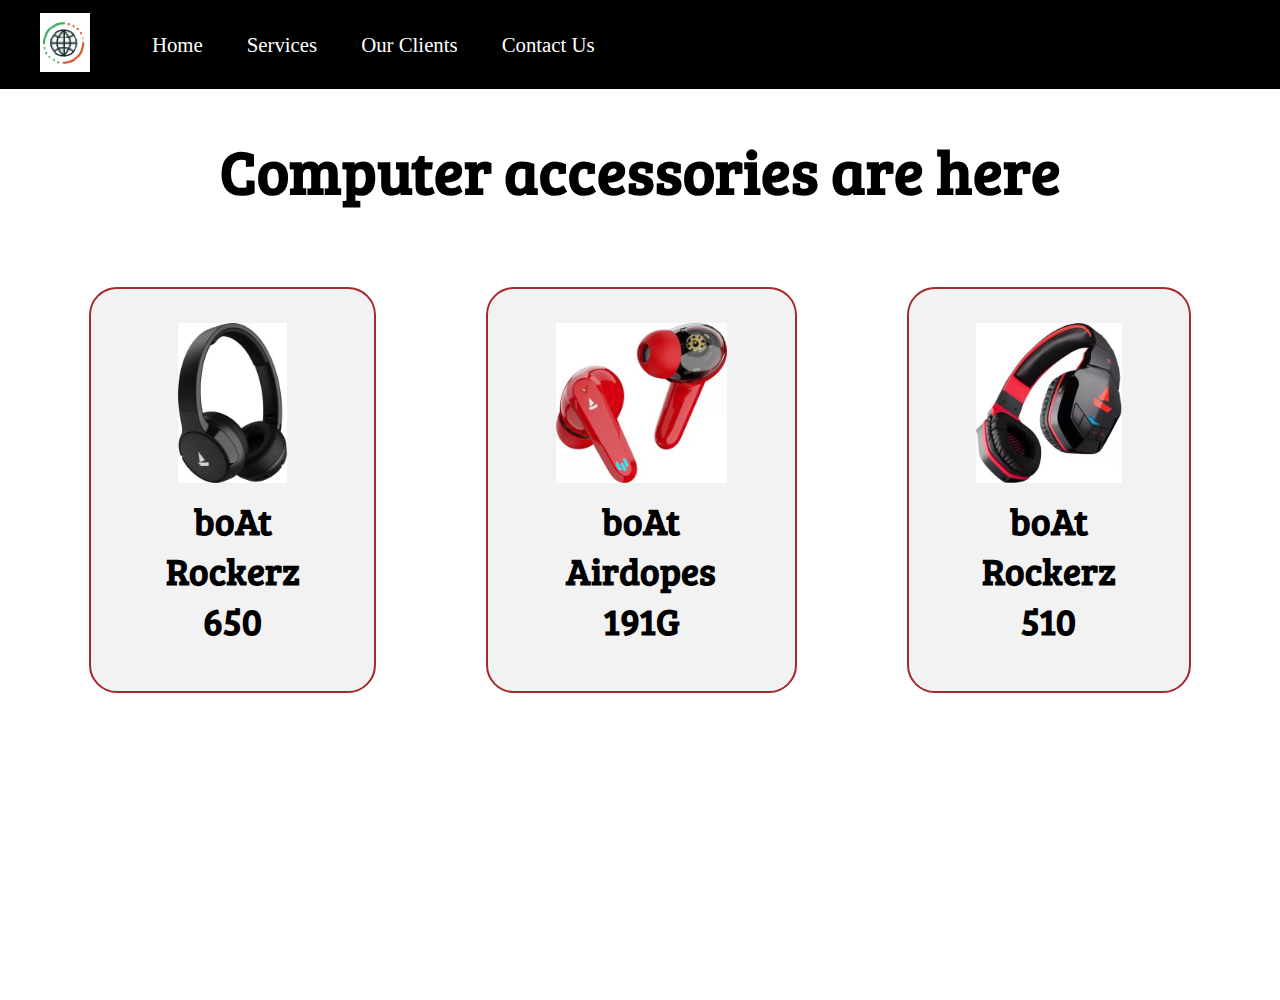
<file: acess.html>
<!DOCTYPE html>
<html lang="en">

<head>
    <meta charset="UTF-8">
    <meta name="viewport" content="width=device-width, initial-scale=1.0">
    <meta http-equiv="X-UA-Compatible" content="ie=edge">
    <title>Best Online Computer Service in India | MyOnlineWorld.com</title>
    <link rel="icon" type="image/x-icon" href="logo.png">
    <link rel="stylesheet" href="css/style.css">
    <link rel="stylesheet" media="screen and (max-width: 1170px)" href="css/phone.css">
    <link href="https://fonts.googleapis.com/css?family=Baloo+Bhai|Bree+Serif&display=swap" rel="stylesheet">
</head>

<body>
    <nav id="navbar">
        <div id="logo">
            <img src="logo.png" alt="MyOnlineWorld.com">
        </div>
        <ul>
            <li class="item"><a href="index.html">Home</a></li>
            <li class="item"><a href="index.html">Services</a></li>
            <li class="item"><a href="index.html">Our Clients</a></li>
            <li class="item"><a href="index.html">Contact Us</a></li>
        </ul>
    </nav>
    <section id="services-container">
        <h1 class="h-primary center">Computer accessories are here</h1>
        <div id="services">
            <div class="box">
                <img src="ac1.jpg" alt="">
                <h2 class="h-secondary center">boAt Rockerz 650</h2>
                <p class="center"></p>
            </div>
            <div class="box">
                <img src="ac2.jpg" alt="">
                <h2 class="h-secondary center">boAt Airdopes 191G </h2>
                <p class="center"></p>
            </div>
            <div class="box">
                <img src="ac3.jpg" alt="">
                <h2 class="h-secondary center">boAt Rockerz 510 </h2>
                <p class="center"></p>
            </div>
        </div>
    </section>


    </body>
    </html>
</file>
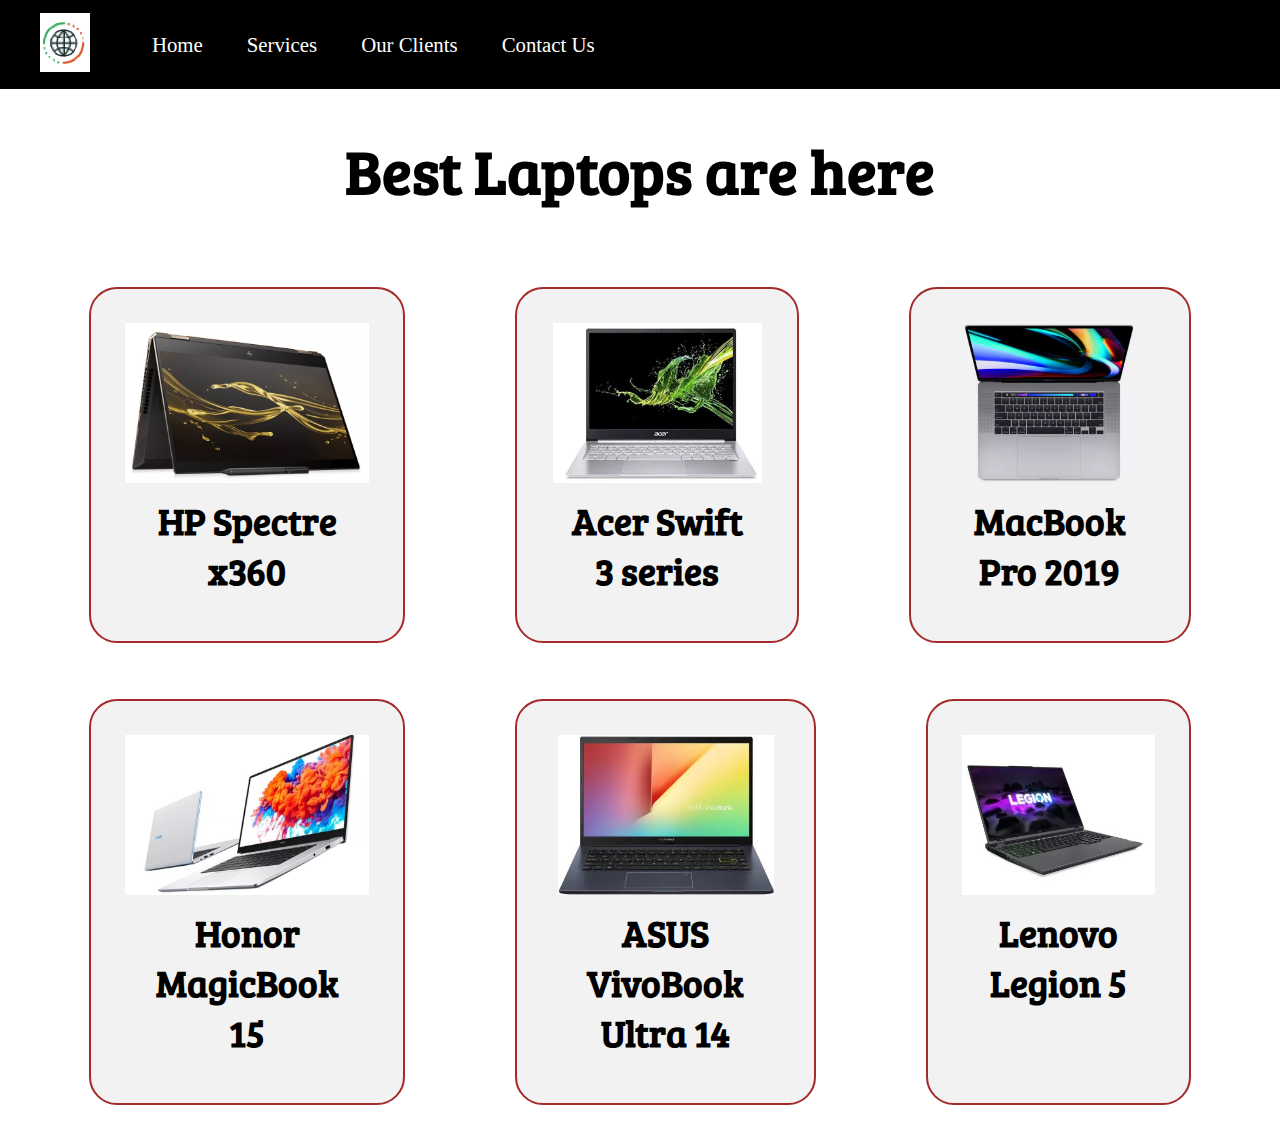
<file: laptops.html>
<!DOCTYPE html>
<html lang="en">
<head>
    <meta charset="UTF-8">
    <meta name="viewport" content="width=device-width, initial-scale=1.0">
    <meta http-equiv="X-UA-Compatible" content="ie=edge">
    <title>Best Online Computer Service in India | MyOnlineWorld.com</title>
    <link rel="icon" type="image/x-icon" href="logo.png">
    <link rel="stylesheet" href="css/style.css">
    <link rel="stylesheet" media="screen and (max-width: 1170px)" href="css/phone.css">
    <link href="https://fonts.googleapis.com/css?family=Baloo+Bhai|Bree+Serif&display=swap" rel="stylesheet">
</head>
<body>
    <nav id="navbar">
        <div id="logo">
            <img src="logo.png" alt="MyOnlineWorld.com">
        </div>
        <ul>
            <li class="item"><a href="index.html">Home</a></li>
            <li class="item"><a href="index.html">Services</a></li>
            <li class="item"><a href="index.html">Our Clients</a></li>
            <li class="item"><a href="index.html">Contact Us</a></li>
        </ul>
    </nav>
    <section id="services-container">
        <h1 class="h-primary center">Best Laptops are here</h1>
        <div id="services">
            <div class="box">
                <img src="l1.jpg" alt="">
                <h2 class="h-secondary center">HP Spectre x360</h2>
                <p class="center"></p>
            </div>
            <div class="box">
                <img src="l2.jpg" alt="">
                <h2 class="h-secondary center"> Acer Swift 3 series</h2>
                <p class="center"></p>
            </div>
            <div class="box">
                <img src="l3.png" alt="">
                <h2 class="h-secondary center">MacBook Pro 2019</h2>
                <p class="center"></p>
            </div>
        </div>
    </section>
    <section id="services-container">
        <div id="services">
            <div class="box">
                <img src="l4.jpg" alt="">
                <h2 class="h-secondary center"> Honor MagicBook 15</h2>
                <p class="center"></p>
            </div>
            <div class="box">
                <img src="l5.jpg" alt="">
                <h2 class="h-secondary center">ASUS VivoBook Ultra 14</h2>
                <p class="center"></p>
            </div>
            <div class="box">
                <img src="l6.jpg" alt="">
                <h2 class="h-secondary center">Lenovo Legion 5 </h2>
                <p class="center"></p>
            </div>
        </div>
    </section>
    </body>
    </html>
</file>
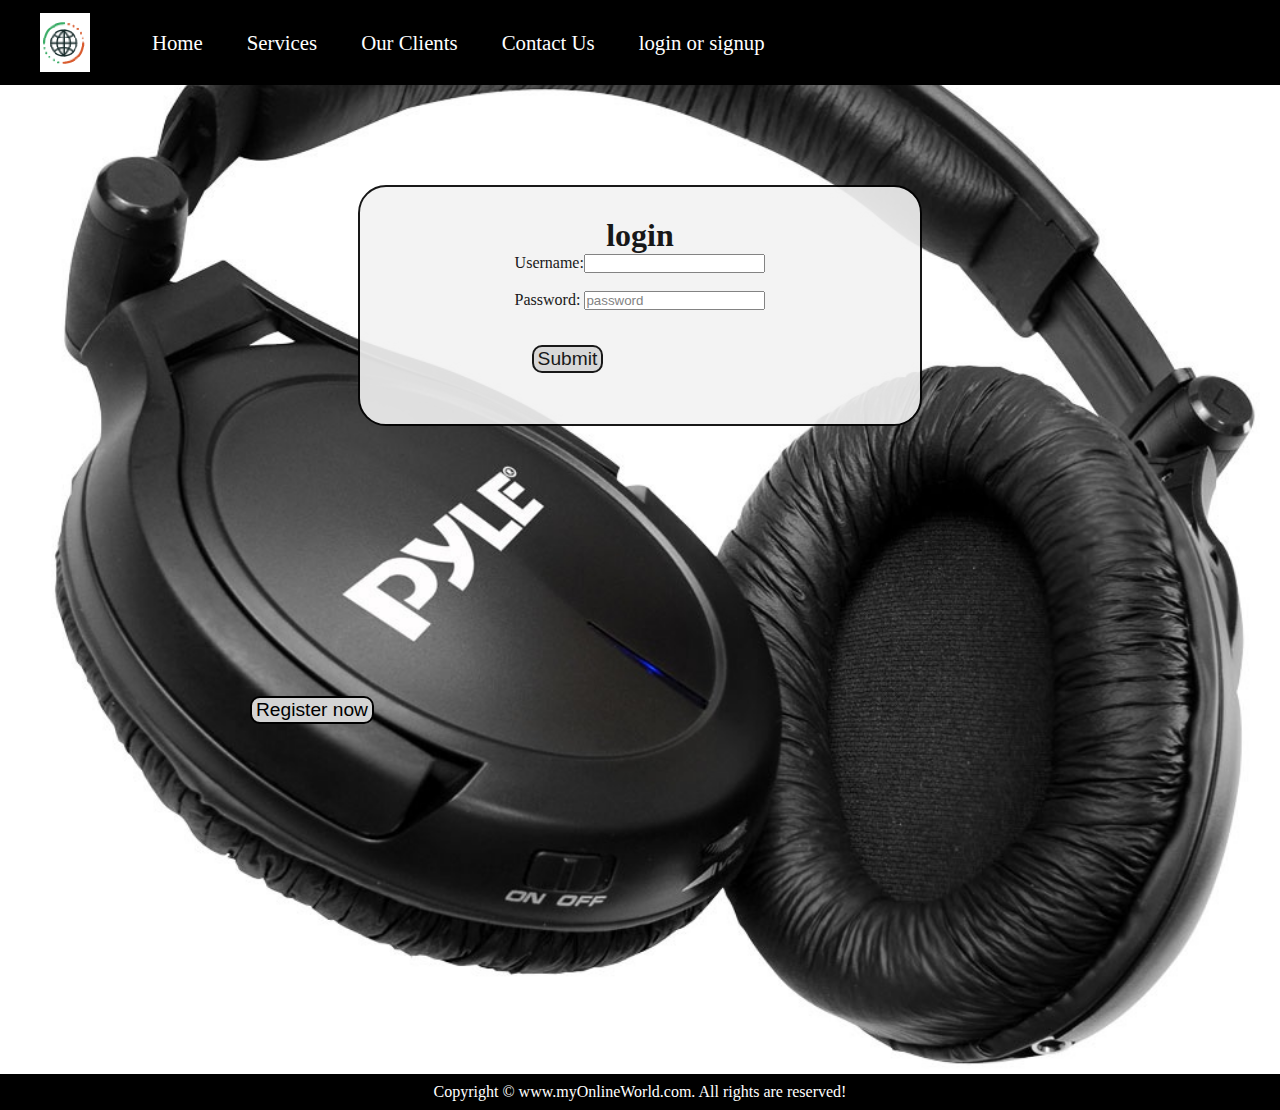
<file: login.html>
<html lang="en">
<head>
    <meta charset="UTF-8">
    <meta name="viewport" content="width=device-width, initial-scale=1.0">
    <meta http-equiv="X-UA-Compatible" content="ie=edge">
    <title>Best Online Computer Service in India | MyOnlineWorld.com</title>
    <link rel="icon" type="image/x-icon" href="logo.png">
    <link rel="stylesheet" href="css/style.css">
    <link rel="stylesheet" media="screen and (max-width: 1170px)" href="css/phone.css">
    <link href="https://fonts.googleapis.com/css?family=Baloo+Bhai|Bree+Serif&display=swap" rel="stylesheet">
</head>
<body style="background: url('../back.jpg') no-repeat center center/cover;">
    <nav id="navbar">
        <div id="logo">
            <img src="logo.png" alt="MyOnlineWorld.com">
        </div>
        <ul>
            <li class="item"><a href="index.html#home">Home</a></li>
            <li class="item"><a href="index.html#services-container">Services</a></li>
            <li class="item"><a href="index.html#client-section">Our Clients</a></li>
            <li class="item"><a href="index.html#contact">Contact Us</a></li>
            <li class="item"><a href="signup.html">login or signup</a></li>
        </ul>
    </nav>
    <div class="form">
        
    <form enctype="multipart/form-data">
            <div class="hsig"><h1>
            login
            </h1>
        </div>
            <div>
                Username:<input type="text" required>
                <br>
                <br>
            </div>
            <div>
                Password: <input type="password" required placeholder="password">
                <br>
                <br>
            </div>
            <div>
                <input type="submit" class="btn2">
            </div>
    </form>
    </div>
    <div>
        <a href="signup.html"><button class="btn4">Register now</button></a>
    </div>
    <footer>
        <div class="center">
            Copyright &copy; www.myOnlineWorld.com. All rights are reserved!
        </div>
    </footer>

</body>
</html>
</file>
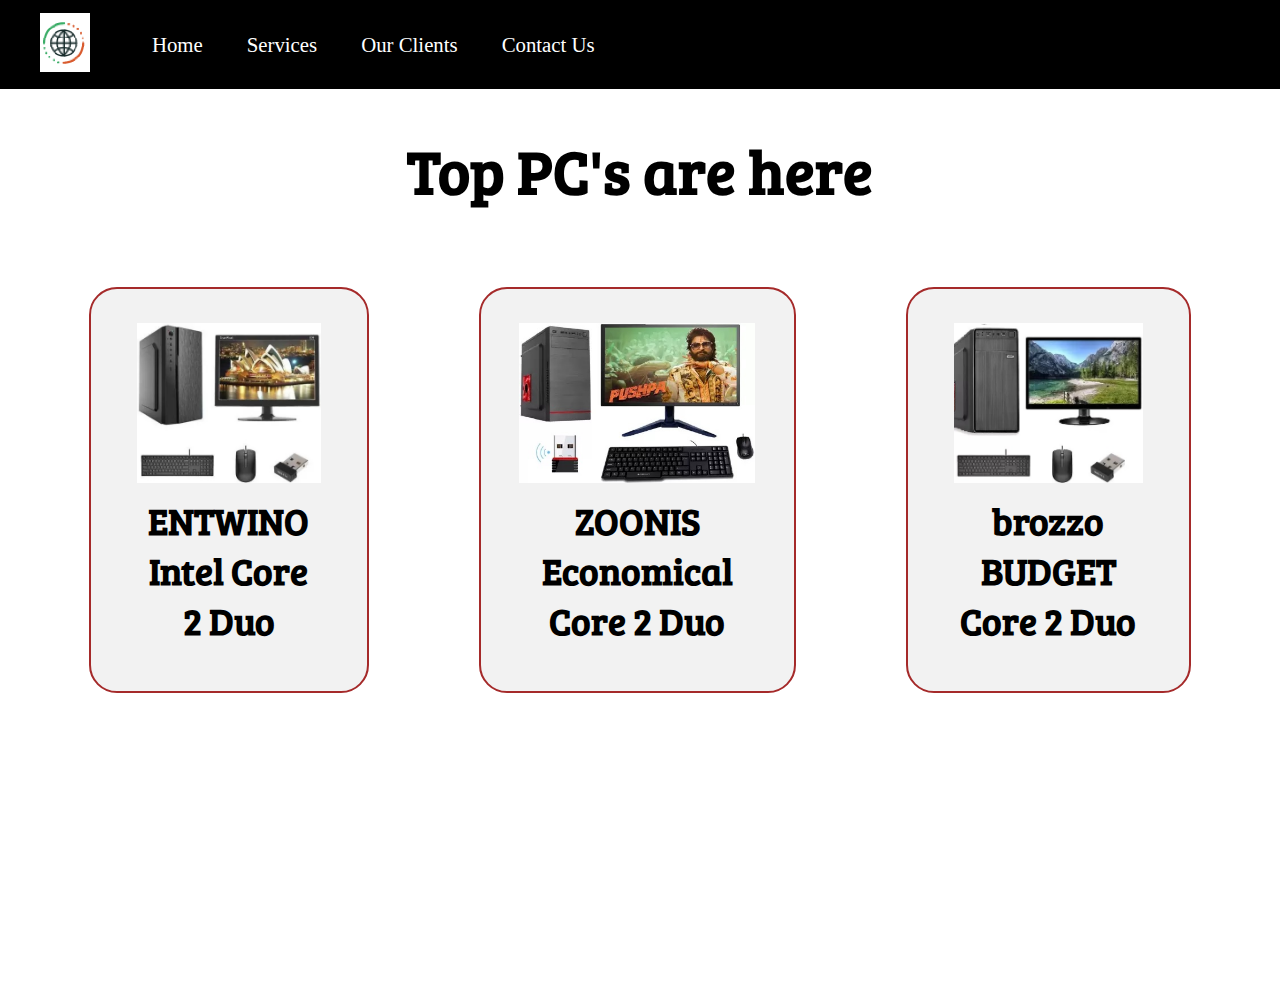
<file: pcs.html>
<!DOCTYPE html>
<html lang="en">

<head>
    <meta charset="UTF-8">
    <meta name="viewport" content="width=device-width, initial-scale=1.0">
    <meta http-equiv="X-UA-Compatible" content="ie=edge">
    <title>Best Online Computer Service in India | MyOnlineWorld.com</title>
    <link rel="icon" type="image/x-icon" href="logo.png">
    <link rel="stylesheet" href="css/style.css">
    <link rel="stylesheet" media="screen and (max-width: 1170px)" href="css/phone.css">
    <link href="https://fonts.googleapis.com/css?family=Baloo+Bhai|Bree+Serif&display=swap" rel="stylesheet">
</head>

<body>
    <nav id="navbar">
        <div id="logo">
            <img src="logo.png" alt="MyOnlineWorld.com">
        </div>
        <ul>
            <li class="item"><a href="index.html">Home</a></li>
            <li class="item"><a href="index.html">Services</a></li>
            <li class="item"><a href="index.html">Our Clients</a></li>
            <li class="item"><a href="index.html">Contact Us</a></li>
        </ul>
    </nav>
    <section id="services-container">
        <h1 class="h-primary center">Top PC's are here</h1>
        <div id="services">
            <div class="box">
                <img src="pc1.jpg" alt="">
                <h2 class="h-secondary center">ENTWINO Intel Core 2 Duo</h2>
                <p class="center"></p>
            </div>
            <div class="box">
                <img src="pc2.jpg" alt="">
                <h2 class="h-secondary center">ZOONIS Economical Core 2 Duo</h2>
                <p class="center"></p>
            </div>
            <div class="box">
                <img src="pc3.jpg" alt="">
                <h2 class="h-secondary center">brozzo BUDGET Core 2 Duo</h2>
                <p class="center"></p>
            </div>
        </div>
    </section>
    </body>
    </html>
</file>
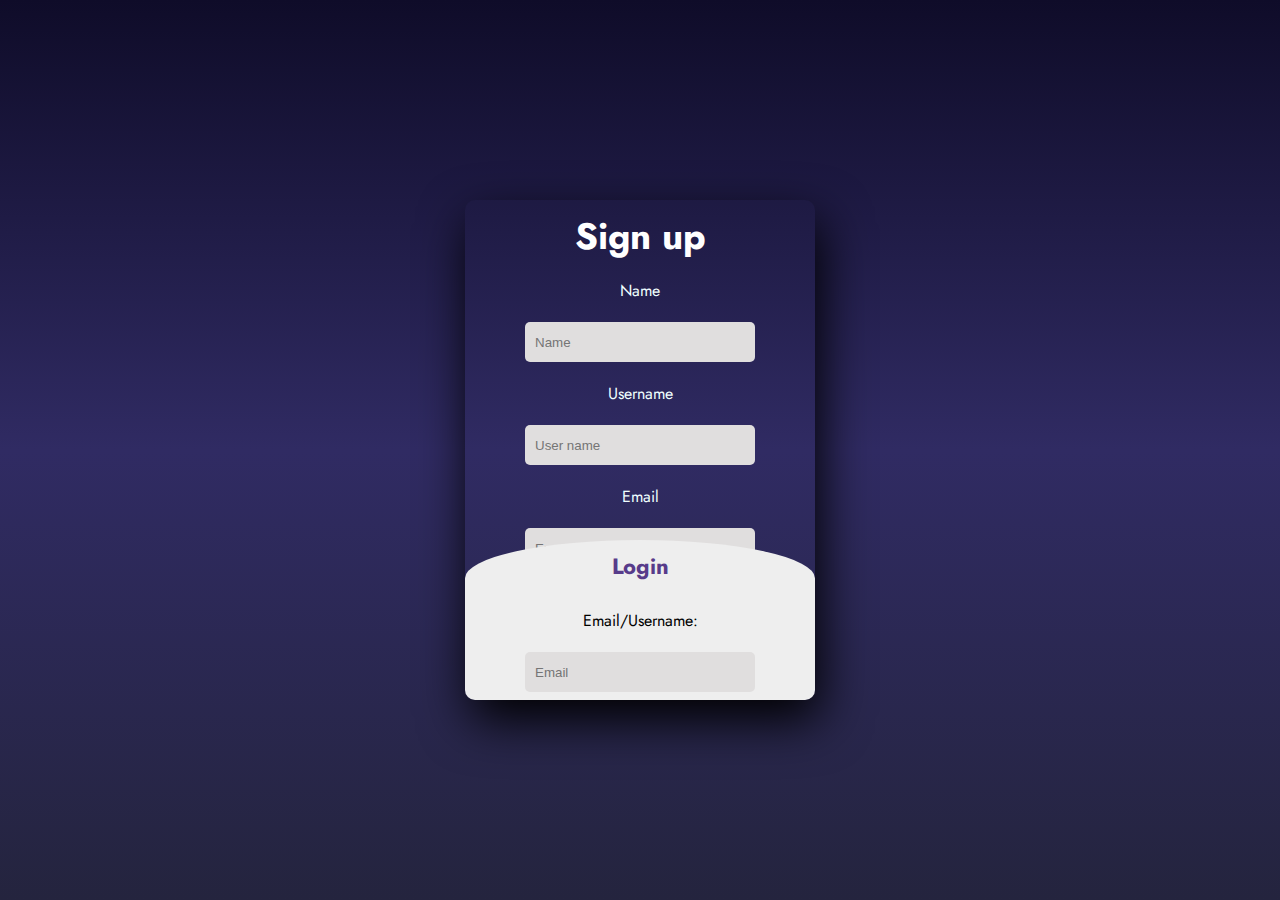
<file: sign.html>
<!DOCTYPE html>
<html>
<head>
	<title>Slide Navbar</title>
	<link rel="stylesheet" type="text/css" href="signcss.css">
<link href="https://fonts.googleapis.com/css2?family=Jost:wght@500&display=swap" rel="stylesheet">
</head>
<body>
	<div class="main">  	
		<input type="checkbox" id="chk" aria-hidden="true">

			<div class="signup">
				<form>
					<label for="chk" aria-hidden="true">Sign up</label>
                    <p style="text-align: center;color:azure;">Name</p>
                    <input type="text" name="txt" placeholder="Name" required>
                    <p style="text-align: center;color:azure;">Username</p>
					<input type="text" name="txt" placeholder="User name" required="">
                    <p style="text-align: center;color:azure;">Email</p>
					<input type="email" name="email" placeholder="Email" required="">
                    <p style="text-align: center;color:azure;">Password</p>
					<input type="password" name="pswd" placeholder="Password" required="">
					<button>Sign up</button>
				</form>
			</div>

			<div class="login">
				<form>
					<label for="chk" aria-hidden="true">Login</label>
                    <p style="text-align: center;">Email/Username:</p> 
					<input type="email" name="email" placeholder="Email" required="">
                    <p style="text-align: center;">Password:</p>
					<input type="password" name="pswd" placeholder="Password" required="">
					<button>Login</button>
				</form>
			</div>
	</div>
</body>
</html>
</file>
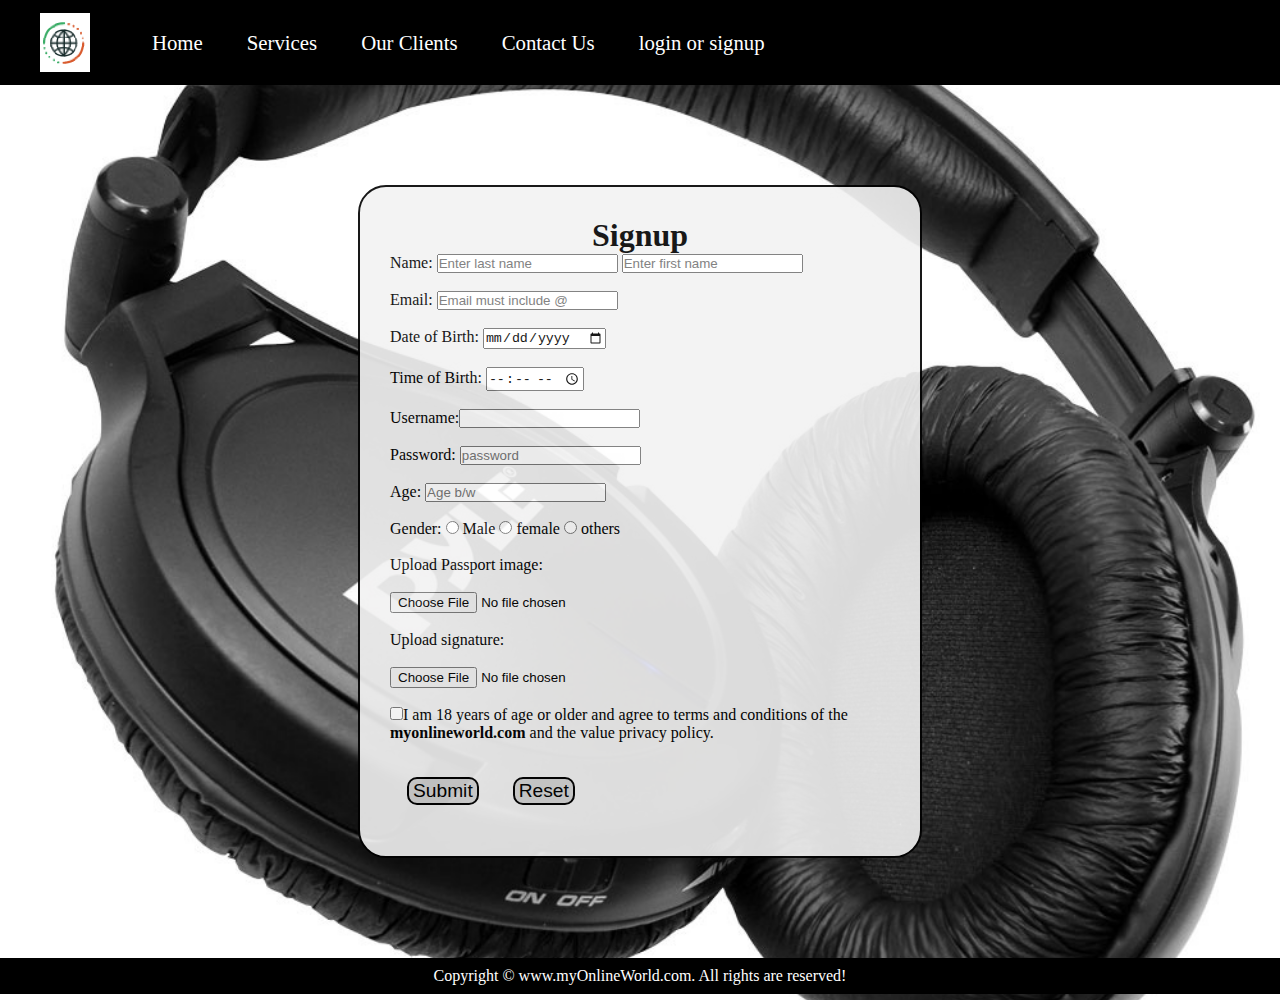
<file: signup.html>
<html lang="en">
<head>
    <meta charset="UTF-8">
    <meta name="viewport" content="width=device-width, initial-scale=1.0">
    <meta http-equiv="X-UA-Compatible" content="ie=edge">
    <title>Best Online Computer Service in India | MyOnlineWorld.com</title>
    <link rel="icon" type="image/x-icon" href="logo.png">
    <link rel="stylesheet" href="css/style.css">
    <link rel="stylesheet" media="screen and (max-width: 1170px)" href="css/phone.css">
    <link href="https://fonts.googleapis.com/css?family=Baloo+Bhai|Bree+Serif&display=swap" rel="stylesheet">
</head>
<body style="background: url('../back.jpg') no-repeat center center/cover;">
    
    <nav id="navbar">
        <div id="logo">
            <img src="logo.png" alt="MyOnlineWorld.com">
        </div>
        <ul>
            <li class="item"><a href="index.html#home">Home</a></li>
            <li class="item"><a href="index.html#services-container">Services</a></li>
            <li class="item"><a href="index.html#client-section">Our Clients</a></li>
            <li class="item"><a href="index.html#contact">Contact Us</a></li>
            <li class="item"><a href="signup.html">login or signup</a></li>
        </ul>
    </nav>
    <div class="form">
    <form enctype="multipart/form-data">
            <div class="hsig"><h1>
            Signup
            </h1></div>
 
            <div>
                <label for="text"> Name: <input type="text" id="text" placeholder="Enter last name" required>   <input type="text" id="text"   placeholder="Enter first name"></label>
                <br>
            </div>
            <br>
            <div>
                Email: <input type="email" required placeholder="Email must include @">
                <br>
                <br>
            </div>
            <div>
                Date of Birth: <input type="date" required>
                <br>
                <br>
            </div>
            <div>
                Time of Birth: <input type="time"required>
                <br>
                <br>
            </div>
            <div>
                Username:<input type="text" required>
                <br>
                <br>
            </div>
            <div>
                Password: <input type="password" required placeholder="password">
                <br>
                <br>
            </div>
            <div>
                Age: <input type="number" required placeholder="Age b/w">
                <br>
                <br>
            </div>
            <div> 
                Gender: <input type="radio" id="male" value="male" name="gender" required>
                <label for="male">Male</label>
                <input type="radio" id="female" value="female" name="gender">
                <label for="female">female</label>
                <input type="radio" id="others" name="gender">
                <label for="others">others</label><br><br></div>
            <div>
                Upload Passport image: <br><br><input type="file">  <br>
                <br>
            
           
                Upload signature: <br><br><input type="file">  <br>
                <br>
            </div>
            <div>
                <input type="checkbox" value="Agree to conditions" name="conditions" required>I am 18 years of age or older and agree to terms and conditions of the <b>myonlineworld.com</b> and the value privacy policy.
                <br>
                <br>
            </div>
            <div>
                <input type="submit" class="btn2"><input type="reset" class="btn3">
            </div>
    </form>
    </div>
    <footer>
        <div class="center">
            Copyright &copy; www.myOnlineWorld.com. All rights are reserved!
        </div>
    </footer>

</body>
</html>
</file>
<file: css/phone.css>
/* Navigation */
#navbar {
    flex-direction: column;
}

#navbar ul li a{
    font-size: 1rem;
    padding: 0px 7px;
    padding-bottom: 8px;
}
/* Home section */
#home{
    height: 370px; 
    padding: 3px 28px;
}

#home::before{
    height: 480px; 
}

#home p{
    font-size: 13px;
}

/* Services section  */
#services{
    flex-direction: column;
}

#services .box { 
    padding: 14px;
    margin: 2px 0px; 
    margin-bottom: 20px;
}

/* Clients section */
#clients{
    flex-wrap: wrap;
}

#clients img{
    width: 66px;
    padding: 6px;
    height: auto;
}

/* Contact us section */
#contact-box form{
    width:80%;
}
/* Footer */

/* Utility classes */
.h-primary{
    font-size:26px;
}
.btn{
    font-size: 13px;
    padding: 4px 8px;
}
.btn1{
    font-size: 13px;
    padding: 4px 8px;
}
</file>
<file: signcss.css>
body{
	margin: 0;
	padding: 0;
	display: flex;
	justify-content: center;
	align-items: center;
	min-height: 100vh;
	font-family: 'Jost', sans-serif;
	background: linear-gradient(to bottom, #0f0c29, #302b63, #24243e);
}
.main{
	width: 350px;
	height: 500px;
	background: red;
	overflow: hidden;
	background: url("https://doc-08-2c-docs.googleusercontent.com/docs/securesc/68c90smiglihng9534mvqmq1946dmis5/fo0picsp1nhiucmc0l25s29respgpr4j/1631524275000/03522360960922298374/03522360960922298374/1Sx0jhdpEpnNIydS4rnN4kHSJtU1EyWka?e=view&authuser=0&nonce=gcrocepgbb17m&user=03522360960922298374&hash=tfhgbs86ka6divo3llbvp93mg4csvb38") no-repeat center/ cover;
	border-radius: 10px;
	box-shadow: 5px 20px 50px #000;
}
#chk{
	display: none;
}
.signup{
	position: relative;
	width:100%;
	height: 100%;
}
label{
	color: #fff;
	font-size: 2.3em;
	justify-content: center;
	display: flex;
	margin: 10px;
	font-weight: bold;
	cursor: pointer;
	transition: .5s ease-in-out;
}
input{
	width: 60%;
	height: 20px;
	background: #e0dede;
	justify-content: center;
	display: flex;
	margin: 20px auto;
	padding: 10px;
	border: none;
	outline: none;
	border-radius: 5px;
}
button{
	width: 60%;
	height: 40px;
	margin: 10px auto;
	justify-content: center;
	display: block;
	color: #fff;
	background: #573b8a;
	font-size: 1em;
	font-weight: bold;
	margin-top: 20px;
	outline: none;
	border: none;
	border-radius: 5px;
	transition: .2s ease-in;
	cursor: pointer;
}
button:hover{
	background: #6d44b8;
}
.login{
	height: 460px;
	background: #eee;
	border-radius: 60% / 10%;
	transform: translateY(-180px);
	transition: .8s ease-in-out;
}
.login label{
	color: #573b8a;
	transform: scale(.6);
}

#chk:checked ~ .login{
	transform: translateY(-500px);
}
#chk:checked ~ .login label{
	transform: scale(1);	
}
#chk:checked ~ .signup label{
	transform: scale(.6);
}
</file>
<file: css/style.css>
/* CSS Reset */
*{
    margin: 0;
    padding: 0;
}

html{
    scroll-behavior: smooth;
}

/* CSS Variables */
:root{
    --navbar-height: 59px;
}

/* Navigation Bar */
#navbar{
    display: flex;
    align-items: center;
    position: sticky;
    top: 0px;
}



#navbar::before{
    content: "";
    background-color: black;
    position: absolute;
    top:0px;
    left:0px;
    height: 100%;
    width:100%;
    z-index: -1;
    opacity: 1;
}

/* Navigation Bar: Logo and Image */
#logo{
    margin: 10px 34px;
}

#logo img{
    height: 59px;
    margin: 3px 6px;
}


/* Navigation Bar: List Styling */

#navbar ul{
    display: flex;
    font-family: 'Baloo Bhai', cursive;
}

#navbar ul li{ 
    list-style: none;
    font-size: 1.3rem;
}

#navbar ul li a{
    color: white;
    display: block;
    padding: 3px 22px;
    border-radius: 20px;
    text-decoration: none;
}

#navbar ul li a:hover{
    color: black;
    background-color: white;
}

/* Home Section */
#home{
    display: flex;
    flex-direction: column;
    padding:3px 200px;
    height: 550px;
    justify-content: center;
    align-items: center;
}

#home::before{ 
    content: "";
    position: absolute;
    background: url('../bg1.jpg') no-repeat center center/cover;
    height: 695px;
    top:0px;
    left:0px;
    width: 100%;
    z-index: -1;
    opacity:0.89;
}

#home h1{
    color:#fbff00;
    text-align: center;
    font-family: 'Bree Serif', serif;
}

#home p{
    color:white;
    text-align: center;
    font-size: 1.5rem;
    font-family: 'Bree Serif', serif;
}
/* Services Section */
#services{
    margin: 34px;
    display: flex;
}
#services .box{ 
    border: 2px solid brown;
    padding: 34px;
    margin: 2px 55px;
    border-radius: 28px;
    background: #f2f2f2;
    margin-bottom: 20px;
}

#services .box img{ 
   height: 160px;
   margin: auto;
   display: block;
}

#services .box p{
    font-family: 'Bree Serif', serif;

} 

/* Clients Section */
#client-section{ 
    position: relative;
}

#client-section::before{
 content: "";
 position: absolute;
 background: url('../bg.jpg');
 width: 100%;
 height: 100%;
 z-index: -1;
 opacity: 0.3;
}

#clients{
    display: flex;
    justify-content: center;
    align-items: center;
}

.client-item{
    padding: 34px;
}

#clients img{
    height: 124px;
}


/* Contact Section */
#contact{
    position: relative;
}
#contact::before{
    content: "";
    position: absolute;
    width: 100%;
    height: 100%;
    z-index: -1;
    opacity: 0.7;
    background: url('../contact.jpg') no-repeat center center/cover;

}
#contact-box{
    display: flex;
    justify-content: center;
    align-items: center;
    padding-bottom: 34px;
}
#contact-box input, 
#contact-box textarea{
    width: 100%;
    padding: 0.5rem;
    border-radius: 9px;
    font-size: 1.1rem;
} 

#contact-box form{
    width: 40%;
}

#contact-box label{
   font-size: 1.3rem;
   font-family: 'Bree Serif', serif;

}

body{
    overflow:auto;
    height: 1000px;
    
}
footer{
    background: black;
    color: white;
    padding: 9px 20px;
    margin-top: 100px;
}

/* Utility Classes */
.h-primary{
    font-family: 'Bree Serif', serif;
    font-size: 3.8rem;
    padding: 40px;
}

.h-secondary{
    color: black;
    font-family: 'Bree Serif', serif;
    font-size: 2.3rem;
    padding: 12px;
}

.btn{
    padding: 6px 20px;
    border: 2px solid white;
    background-color: brown;
    color: white;
    margin: 17px;
    font-size: 1.5rem;
    border-radius: 10px;
    cursor:pointer;
}

.btn1{
    padding: 6px 20px;
    border: 2px solid rgb(0, 0, 0);
    background-color: rgb(200 211 239);
    color: rgb(0, 0, 0);
    margin: 17px;
    font-size: 1.5rem;
    border-radius: 10px;
    cursor:pointer;
}


.center{
    text-align: center;
}

.hsig{
    text-align: center;
}
.btn3{
    padding: 1px 4px;
    border: 2px solid rgb(0, 0, 0);
    background-color: rgb(212 212 212);
    color: rgb(0, 0, 0);
    margin: 17px;
    font-size: 1.2rem;
    border-radius: 10px;
    cursor:pointer;
}
.btn2{
    padding: 1px 4px;
    border: 2px solid rgb(0, 0, 0);
    background-color: rgb(212 212 212);
    color: rgb(0, 0, 0);
    margin: 17px;
    font-size: 1.2rem;
    border-radius: 10px;
    cursor:pointer;
}
.form{ 
    border: 2px solid #000000;
    padding: 30px;
    margin-top: 100px;
    margin-left: auto;
    margin-bottom: auto;
    margin-right: auto;
    border-radius: 28px;
    background: #f2f2f2;
    margin-bottom: 20px;
    display: flex;
    justify-content: center;
    align-items: center;
    padding-bottom: 34px;
    width: 500px;
    opacity: 0.9;
    position: relative;
    z-index: -1;
}

.btn4{
    padding: 1px 4px;
    border: 2px solid rgb(0, 0, 0);
    background-color: rgb(212 212 212);
    color: rgb(0, 0, 0);
    margin: 250px;
    font-size: 1.2rem;
    border-radius: 10px;
    cursor:pointer;
    align-self:center ;
}
</file>
